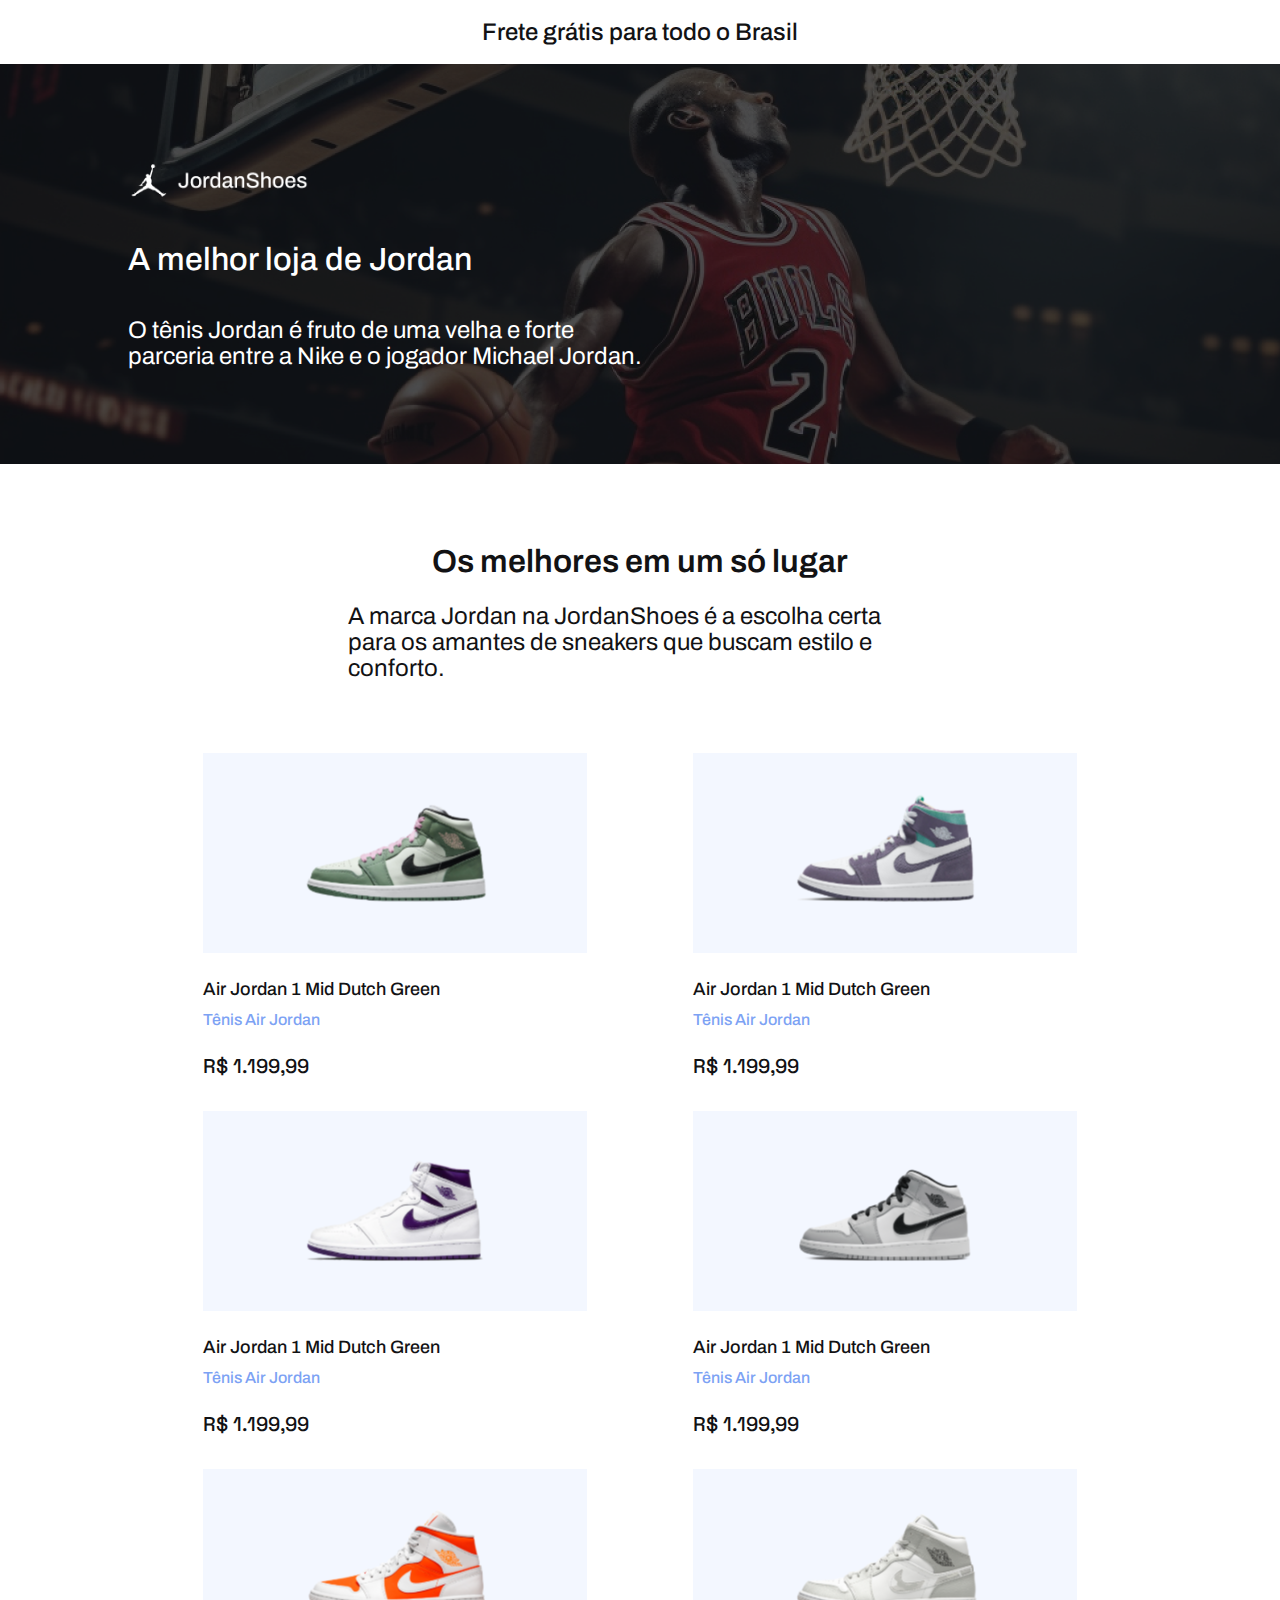
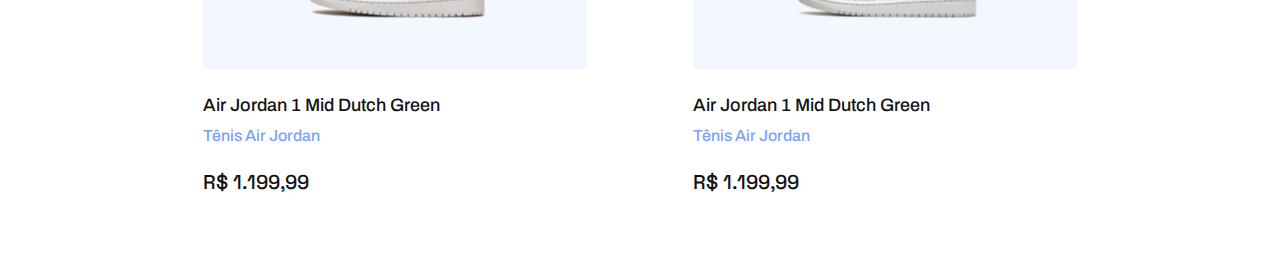
<file: home/index.html>
<!DOCTYPE html>
<html lang="pt-br">

<head>
    <meta charset="UTF-8">
    <meta name="viewport" content="width=device-width, initial-scale=1.0">
    <title>JordanShoes</title>
    <link rel="stylesheet" href="style.css">
    <link rel="stylesheet" href="../assets/style/global.css">
</head>

<body>
    <header>
        <p>Frete grátis para todo o Brasil</p>
    </header>

    <section id="banner">
        <div>
            <img id="logo" src="../assets/images/logo.png" alt="O Logo do JordanShoes">

            <span>A melhor loja de Jordan</span>

            <p>O tênis Jordan é fruto de uma velha e forte parceria entre a Nike e o jogador Michael Jordan.</p>
        </div>
    </section>

    <main>
        <div class="main_cabecalho">
            <h2>Os melhores em um só lugar</h2>
            <p>A marca Jordan na JordanShoes é a escolha certa para os amantes de sneakers que buscam estilo e conforto.
            </p>
        </div>
        <section id="section_tenis">
            <!-- CARD DO TENIS -->
            <div>
                <div class="div_card_tenis_imagem">
                    <img src="../assets/images/air-jordan-1-mid-dutch-green-1-400.svg" alt="">
                </div>

                <div class="div_card_tenis_nome">
                    <p>Air Jordan 1 Mid Dutch Green</p>
                    <p>Tênis Air Jordan</p>
                </div>

                <span class="span_card_tenis_valor">R$ 1.199,99</span>
            </div>
            <!-- FIM DO CARD TENIS -->

            <!-- CARD DO TENIS -->
            <div>
                <div class="div_card_tenis_imagem">
                    <img src="../assets/images/air-jordan-1-high-zoom-cmft-tropical-twist-1-400.svg" alt="">
                </div>

                <div class="div_card_tenis_nome">
                    <p>Air Jordan 1 Mid Dutch Green</p>
                    <p>Tênis Air Jordan</p>
                </div>

                <span class="span_card_tenis_valor">R$ 1.199,99</span>
            </div>
            <!-- FIM DO CARD TENIS -->

            <!-- CARD DO TENIS -->
            <div>
                <div class="div_card_tenis_imagem">
                    <img src="../assets/images/air-jordan-1-retro-high-court-purple-w-1-400.svg" alt="">
                </div>

                <div class="div_card_tenis_nome">
                    <p>Air Jordan 1 Mid Dutch Green</p>
                    <p>Tênis Air Jordan</p>
                </div>

                <span class="span_card_tenis_valor">R$ 1.199,99</span>
            </div>
            <!-- FIM DO CARD TENIS -->

            <!-- CARD DO TENIS -->
            <div>
                <div class="div_card_tenis_imagem">
                    <img src="../assets/images/air-jordan-1-mid-light-smoke-grey-gs-1-1000.svg" alt="">
                </div>

                <div class="div_card_tenis_nome">
                    <p>Air Jordan 1 Mid Dutch Green</p>
                    <p>Tênis Air Jordan</p>
                </div>

                <span class="span_card_tenis_valor">R$ 1.199,99</span>
            </div>
            <!-- FIM DO CARD TENIS -->

            <!-- CARD DO TENIS -->
            <div>
                <div class="div_card_tenis_imagem">
                    <img src="../assets/images/air-jordan-1-mid-bright-citrus-1-1000 1.svg" alt="">
                </div>

                <div class="div_card_tenis_nome">
                    <p>Air Jordan 1 Mid Dutch Green</p>
                    <p>Tênis Air Jordan</p>
                </div>

                <span class="span_card_tenis_valor">R$ 1.199,99</span>
            </div>
            <!-- FIM DO CARD TENIS -->
            <!-- CARD DO TENIS -->
            <div>
                <div class="div_card_tenis_imagem">
                    <img src="../assets/images/air-jordan-1-mid-grey-camo-1-1000 1.svg" alt="">
                </div>

                <div class="div_card_tenis_nome">
                    <p>Air Jordan 1 Mid Dutch Green</p>
                    <p>Tênis Air Jordan</p>
                </div>

                <span class="span_card_tenis_valor">R$ 1.199,99</span>
            </div>
            <!-- FIM DO CARD TENIS -->
        </section>
    </main>
</body>

</html>
</file>
<file: home/style.css>
/* SESSAO HEADER */
header {
    width: 100%;
    /*Pega a largura do dispositivo*/
    height: 64px;
    display: flex;
    justify-content: center;
    /*Horizontal*/
    align-items: center;
    /*Vertical*/
}

header>p {
    color: var(--preto);
    font-weight: 500;
    font-size: 24px;
}

/* SESSAO BANNER */
#banner {
    width: 100%;
    /*OU 100%*/
    height: 400px;
    background-image: url(../assets/images/image-michael-jordan.png);
    background-repeat: no-repeat;
    background-size: cover;
    /*Acompanha o tamanho do elemento*/
    padding: 5% 10%;
    /*OU 10VW*/

    display: flex;
    align-items: center;
}

#banner>div {
    display: flex;
    flex-direction: column;
    gap: 40px;
}

#logo {
    width: 180px;
}

#banner>div>span {
    color: var(--branco);
    font-weight: 500;
    font-size: 32px;
}

#banner>div>p {
    color: var(--branco);
    font-weight: 400;
    font-size: 24px;
    max-width: 515px;
}

/* SESSAO MAIN */
main {
    padding: 80px 10%;
}

.main_cabecalho {
    display: flex;
    flex-direction: column;
    align-items: center;
}

.main_cabecalho>h2 {
    color: var(--preto);
    font-size: 32px;
    font-weight: 600;
}

.main_cabecalho>p {
    color: var(--preto);
    font-size: 24px;
    font-weight: 400;
    max-width: 585px;
    margin-top: 24px;
}

/* SESSAO SECTION */
#section_tenis {
    display: flex;
    flex-wrap: wrap;
    justify-content: space-evenly;
    width: 100%;
    gap: 32px;
    margin-top: 72px;
   
}

#section_tenis>div {
    width: 100%;
    max-width: 384px;
    height: 326px;
    display: flex;
    flex-direction: column;
    gap: 24px;
    justify-content: space-between;
    align-items: flex-start;
}

.div_card_tenis_imagem{
    width: 100%;
    height: 200px;
    display: flex;
    justify-content: center;
    align-items: center;
    background-color: var(--azulPastelComOpacidade);
}

.div_card_tenis_nome{
    display: flex;
    flex-direction: column;
    gap: 12px;
}

.div_card_tenis_nome>p:nth-child(1){
    color: var(--preto);
    font-weight: 500;
    font-size: 18px;
}

.div_card_tenis_nome>p:nth-child(2){
    color: var(--azulPastel);
    font-weight: 500;
    font-size: 16px;
}

.span_card_tenis_valor{
    font-family: "Space Grotesk", sans-serif;
    font-size: 20px;
    font-weight: 500;
    color: var(--preto);
}
</file>
<file: assets/style/global.css>
@import url('https://fonts.googleapis.com/css2?family=Archivo:ital,wght@0,100..900;1,100..900&display=swap');
@import url('https://fonts.googleapis.com/css2?family=Inter:ital,opsz,wght@0,14..32,100..900;1,14..32,100..900&family=Istok+Web:ital,wght@0,400;0,700;1,400;1,700&family=Space+Grotesk&display=swap');

*{
    margin: 0;
    padding: 0;
    box-sizing: border-box;
    font-family: "Archivo", serif;
}

:root{
    --branco: #ffffff;
    --preto: #121214;
    --azulPastel: #7CA2F4;
    --azulPastelComOpacidade:#F3F7FF;
}

body{
    background-color: var(--branco);
}
</file>
